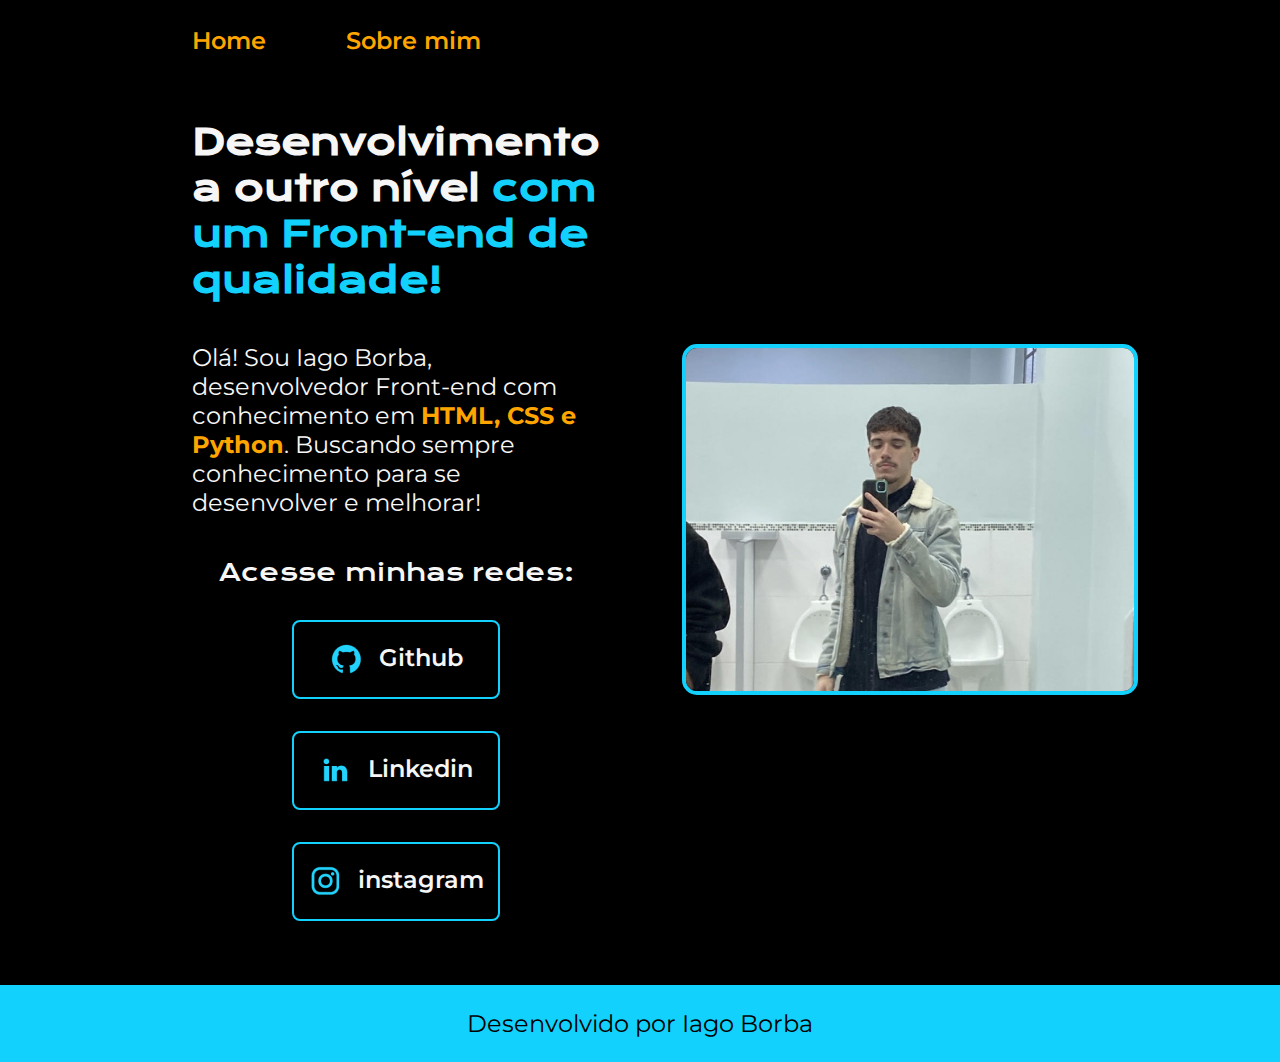
<file: index.html>
<!DOCTYPE html>
<html lang="pt-br">

<head>
    <meta charset="UTF-8">
    <meta http-equiv="X-UA-Compatible" content="IE=edge">
    <meta name="viewport" content="width=device-width, initial-scale=1.0">
    <title>Portifolio</title>
    <link rel="stylesheet" href="./styles/style.css">
</head>

<body>
    <header class="cabecalho">
        <nav class="cabecalho__menu">
            <a class="cabecalho__menu__link" href="index.html">Home</a>
            <a class="cabecalho__menu__link" href="about.html">Sobre mim</a>
        </nav>
    </header>
    <main class="apresentacao">
        <section class="apresentacao__conteudo">
            <h1 class="apresentacao__conteudo__titulo">Desenvolvimento a outro nível<strong 
            class="titulo"> com um Front-end de qualidade!
            </strong></h1>
            <p class="apresentacao__conteudo__texto">Olá! Sou Iago Borba, desenvolvedor
            Front-end com conhecimento em <strong class="paragrafo">HTML, CSS e Python</strong>. Buscando sempre conhecimento para se desenvolver e melhorar!</p>
            <div class="apresentacao__links">
                <h2 class="apresentacao__links__subtitulo">Acesse minhas redes:</h2>
                <a class="apresentacao__links__link" href="https://github.com/IagoBorba">
                    <img src="./assets/github.png">
                    Github
                </a>
                <a class="apresentacao__links__link" href="https://www.linkedin.com/in/iago-borba-petrozziellodev/">
                    <img src="./assets/linkedin.png">
                    Linkedin
                </a>
                <a class="apresentacao__links__link" href="https://www.instagram.com/iago.petrozziello/">
                    <img src="./assets/instagram.png">
                    instagram
                </a>
            </div>
        </section>
        <img class="img" src="assets/foto espelho legal.jpg" alt="Foto do Iago Borba">
    </main>
    <footer class="rodape">
        <p>Desenvolvido por Iago Borba</p>
    </footer>
</body>

</html>
</file>
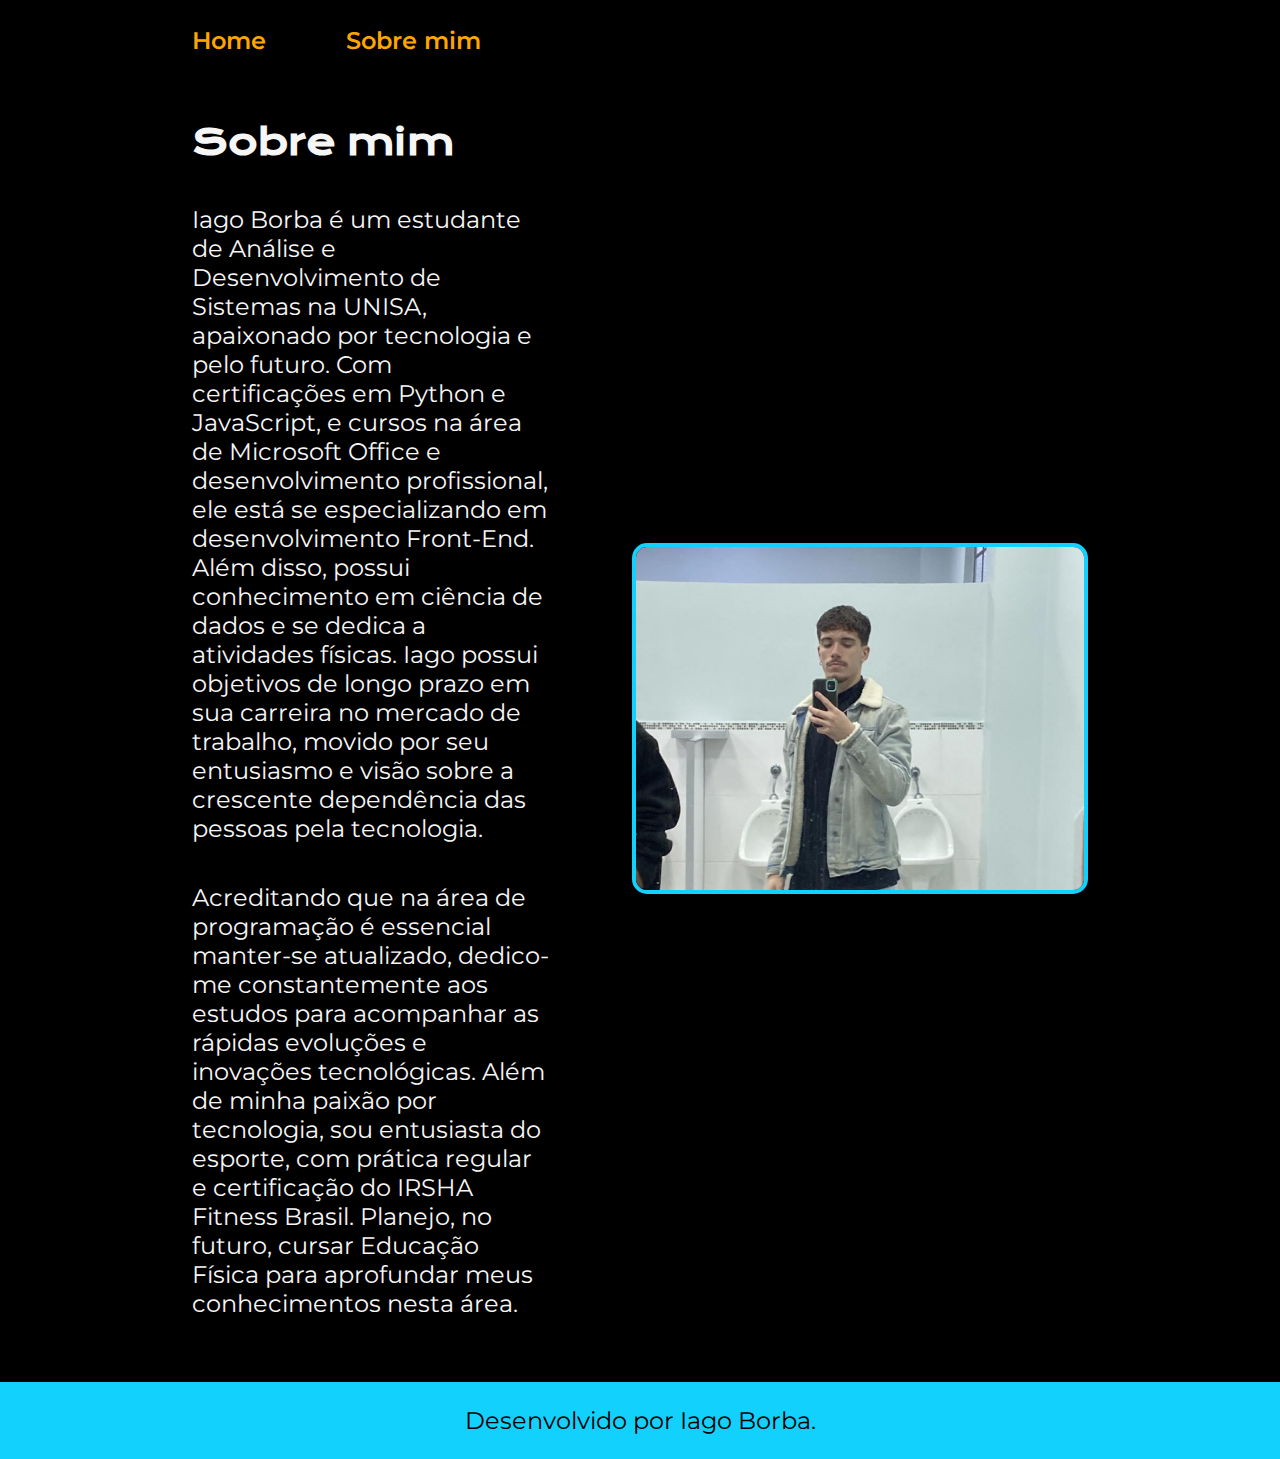
<file: about.html>
<!DOCTYPE html>
<html lang="pt-br">

<head>
    <meta charset="UTF-8">
    <meta http-equiv="X-UA-Compatible" content="IE=edge">
    <meta name="viewport" content="width=device-width, initial-scale=1.0">
    <title>Sobre mim</title>
    <link rel="stylesheet" href="./styles/style.css">
</head>

<body>
    <header class="cabecalho">
        <nav class="cabecalho__menu">
            <a class="cabecalho__menu__link" href="index.html">Home</a>
            <a class="cabecalho__menu__link" href="about.html">Sobre mim</a>
        </nav>
    </header>

    <main class="apresentacao">
        <section class="apresentacao__conteudo">
            <h1 class="apresentacao__conteudo__titulo">Sobre mim</h1>
            <p class="apresentacao__conteudo__texto">Iago Borba é um estudante de Análise e Desenvolvimento de Sistemas na UNISA, apaixonado por tecnologia e pelo futuro. Com certificações em Python e JavaScript, e cursos na área de Microsoft Office e desenvolvimento profissional, ele está se especializando em desenvolvimento Front-End. Além disso, possui conhecimento em ciência de dados e se dedica a atividades físicas. Iago possui objetivos de longo prazo em sua carreira no mercado de trabalho, movido por seu entusiasmo e visão sobre a crescente dependência das pessoas pela tecnologia.
            </p>
            <p class="apresentacao__conteudo__texto">
                Acreditando que na área de programação é essencial manter-se atualizado, dedico-me constantemente aos estudos para acompanhar as rápidas evoluções e inovações tecnológicas. Além de minha paixão por tecnologia, sou entusiasta do esporte, com prática regular e certificação do IRSHA Fitness Brasil. Planejo, no futuro, cursar Educação Física para aprofundar meus conhecimentos nesta área.</p>
        </section>
        <img class="img" src="./assets/foto espelho legal.jpg" alt="Foto do Iago Borba">
    </main>

    <footer class="rodape">
        <p>Desenvolvido por Iago Borba.</p>
    </footer>
</body>

</html>
</file>
<file: styles/style.css>
@import url('https://fonts.googleapis.com/css2?family=Krona+One&family=Montserrat:ital,wght@0,100..900;1,100..900&display=swap');


:root{
    --cor-primaria: #000000;
    --cor-segundaria: #F6F6F6;
    --cor-terciaria : #12d1fc;
    --cor-quartearia : #ffa500;
    --cor-hover1: #272727;
    --cor-hover2: #ff4500;

    --fonte-primaria: "Krona One", sans-serif;
    --fonte-secundaria: "Montserrat", sans-serif;
}

* {
    margin: 0;
    padding: 0;
}

body {
    background-color: var(--cor-primaria);
    color: var(--cor-segundaria);
    box-sizing: border-box;
}


.cabecalho{
    padding: 2% 0% 0% 15%;
}

.cabecalho__menu{
    display: flex;
    gap: 80px;
}

.cabecalho__menu__link{
    font-family: var(--fonte-secundaria);
    font-weight: 600;
    font-size: 1.5rem;
    color: var(--cor-quartearia);
    text-decoration: none;
}

.cabecalho__menu__link:hover{
    color: var(--cor-hover2);
}

.titulo { 
    color: var(--cor-terciaria);
}

.paragrafo {
    color: var(--cor-quartearia);
}

.apresentacao {
    padding: 5% 15%;
    display: flex;
    align-items: center;
    justify-content: space-between;
    gap: 82px;
}

.apresentacao__conteudo {
    width: 50%;
    display: flex;
    flex-direction: column;
    gap: 40px;
}

.apresentacao__conteudo__titulo{
    font-size: 2.25rem;
    font-family:var(--fonte-primaria);
}

.apresentacao__conteudo__texto{
    font-size: 1.5rem;
    font-family: var(--fonte-secundaria);
}

.apresentacao__links{
    display: flex;
    flex-direction: column;
    justify-content: space-between;
    align-items: center;
    gap: 32px;
}

.apresentacao__links__subtitulo{
    font-family:var(--fonte-primaria);
    font-weight: 400;
    font-size: 1.5rem;

}

.apresentacao__links__link{
    display: flex;
    justify-content: center;
    gap: 16px;
    border: 2px solid var(--cor-terciaria);
    width: 50%;
    text-align: center;
    border-radius: 8px;
    font-size: 1.5rem;
    font-weight: 600;
    padding: 21.5px 0px;
    text-decoration: none;
    color: #f6f6f6;
    font-family: var(--fonte-secundaria);
    animation: pulse 2s ;
}

.apresentacao__links__link:hover{
    background-color: var(--cor-hover1);
    color: var(--cor-terciaria);
    animation: pulse 2s infinite;
}

.img{
    width: 50%;
    border-radius: 15px;
    border: 4px solid var(--cor-terciaria);
}

.rodape{
    padding: 24px;
    color: var(--cor-primaria);
    background-color: var(--cor-terciaria);
    text-align: center;
    font-family: var(--fonte-secundaria);
    font-size: 1.5rem;
    font-weight: 400;
}

@media (max-width: 600px) {
    .cabecalho {
        padding: 10%;
    }

    .cabecalho__menu {
        justify-content: center;
    }
    
    .apresentacao {
        flex-direction: column-reverse;
        padding: 5%;
    }

    .apresentacao__conteudo {
        width: auto;
    }
}

@keyframes pulse {
    0% {
        transform: scale(1);
    }
    50% {
        transform: scale(1.1);
    }
    100% {
        transform: scale(1);
    }
}
</file>
